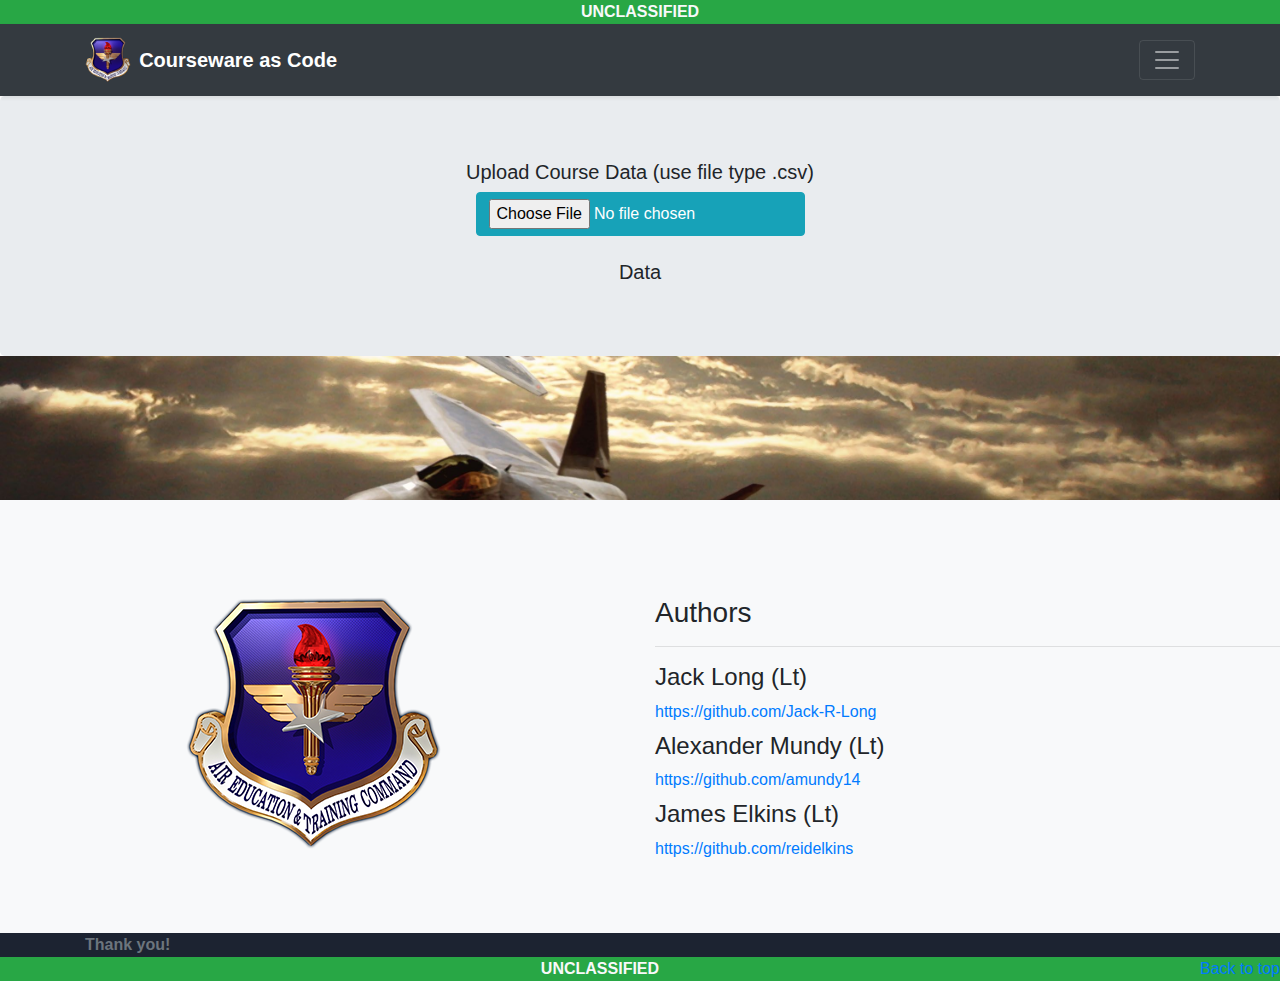
<file: index.html>
<!DOCTYPE html>
<html lang="en">
  <head>
    <meta charset="utf-8">
    <meta name="viewport" content="width=device-width, initial-scale=1, shrink-to-fit=no">
    <meta name="description" content="">
    <meta name="author" content="">
    <link rel="icon" type="image" href="./img/AETC_Shield_Fancy_small.png">

    <title>333d Courseware as Code</title>

    <link rel="canonical" href="https://getbootstrap.com/docs/4.1/examples/album/">

    <!-- Bootstrap core CSS -->
    <link rel="stylesheet" type="text/css" href="./css/bootstrap.min.css">
    <!-- Custom styles for this template -->
    <link rel="stylesheet" type="text/css" href="./css/style.css">

  </head>

  <body>

    <header>
      <!-- Unclass banner -->
      <div class="text-light text-center mt-auto bg-success">
        <strong>UNCLASSIFIED</strong>
      </div>
      <!-- Navbar -->
      <div class="collapse bg-dark" id="navbarHeader">
        <div class="container">
          <div class="row">
            <div class="col-sm-8 col-md-7 py-4">
              <h4 class="text-white">About</h4>
              <p class="text-muted">This demo is meant to blah blah blah blah</p>
            </div>
            <div class="col-sm-4 offset-md-1 py-4">
              <h4 class="text-white">Contact</h4>
              <ul class="list-unstyled">
                <li><a href="https://github.com/Jack-R-Long" class="text-white" target="_blank">GitHub</a></li>
                <li><a href="#" class="text-white" target="_blank">LinkedIn</a></li>
                <li><a href="#" class="text-white" target="_blank">Email me</a></li>
              </ul>
            </div>
          </div>
        </div>
      </div>
      <div class="navbar navbar-dark bg-dark shadow-sm">
        <div class="container d-flex justify-content-between">
          <a href="#" class="navbar-brand d-flex align-items-center">
            <img class="icon mr-2" src="./img/AETC_Shield_Fancy_small.png" alt="Logo" srcset="">
            <strong>Courseware as Code</strong>
          </a>
          <button class="navbar-toggler" type="button" data-toggle="collapse" data-target="#navbarHeader" aria-controls="navbarHeader" aria-expanded="false" aria-label="Toggle navigation">
            <span class="navbar-toggler-icon"></span>
          </button>
        </div>
      </div>
    </header>

    <main role="main">

      <section class="tronfix jumbotron text-center">
        <div class="container">
          <!-- Row One -->
          <div class="row align-items-start">

            <!-- File Upload Button -->
            <div class="container text-center">
                <h5 class="text-center">Upload Course Data (use file type .csv)</h5>
                <form enctype="multipart/form-data">
                  <input class="btn btn-info" id="txtFileUpload" type="file"/>
                </form>
                <!-- <input class="btn btn-info" id="fileUpload" type="file" onchange="uploadCSV(this)"></input> -->
            </div>

            <!-- XML Output -->
            <div class="container text-center mt-4">
              <h5>Data</h5>
              <div id="csv-display"></div>
            </div>
          </div>

          <!-- Row Two -->
          <!-- <div class="row align-items-start">
            <div class="container text-center mt-4">
              <h5>Upload to Database</h5>
              <button class="btn btn-danger" id="btnUpload" onclick="">Upload</button>
            </div>
          </div> -->
      </section>

      <div class="parallax">
        <br>
        <br>
        <br>
        <br>
        <br>
        <br>
      </div>

      <div class="album py-5 bg-light">
          <!-- Authors Section -->
            <!--Section: Main info-->
            <section class="mt-5">
              <!--Grid row-->
              <div class="row">
                <div class="col-md-6 mb-4 text-center">
                  <img src="./img/AETC_Shield_Fancy_small.png" class="img-fluid" alt="AETC shield">
                </div>
                <div class="col-md-6 mb-4">
                  <!-- Authors -->
                  <h3 class="h3 mb-1">Authors</h3>
                  <hr>
                  <h4 >Jack Long (Lt)</h4>
                  <a href="https://github.com/Jack-R-Long">https://github.com/Jack-R-Long</a>
                  <h4 class="mt-2">Alexander Mundy (Lt)</h4>
                  <a href="https://github.com/amundy14">https://github.com/amundy14</a>
                  <h4 class="mt-2">James Elkins (Lt)</h4>
                  <a href="https://github.com/reidelkins">https://github.com/reidelkins</a>
                  <!-- Authors -->
                </div>
              </div>
              <!--Grid row-->
            </section>
            <!--Section: Main info-->
      </div>

    </main>

    <footer class="text-muted">
      <div class="container">
        <strong>Thank you!</strong>
      </div>
      <!-- Unclass banner -->
      <div class="text-light text-center mt-auto bg-success">
        <strong>UNCLASSIFIED</strong>
        <p class="float-right">
          <a href="#">Back to top</a>
        </p>
      </div>
    </footer>

    <!-- Placed at the end of the document so the pages load faster -->
    <script src="https://code.jquery.com/jquery-3.3.1.slim.min.js" integrity="sha384-q8i/X+965DzO0rT7abK41JStQIAqVgRVzpbzo5smXKp4YfRvH+8abtTE1Pi6jizo" crossorigin="anonymous"></script>
    <!-- Jquery CSV-->
    <script src="./js/jquery.csv.min.js"></script>
    <!-- Boostrap js -->
    <script src="./js/bootstrap.min.js"></script>
    <!-- Custom js -->
    <!-- <script src="/js/CSVtoXML.js"></script> -->
    <!-- <script src="/js/customjQuery.js"></script> -->
    <script src="./js/newJQuery.js"></script>
  
  </body>
</html>
</file>
<file: css/style.css>
/* Required height of parents of the Half Page Carousel for proper displaying carousel itself */
html,
body,
.view {
  height: 100%; }
body {
  padding-bottom: 70px;
}

.primary-nav {
    transition: all 0.4s ease-in-out;
    -webkit-transition: all 0.4s ease-in-out;
    -moz-transition: all 0.4s ease-in-out;
 }
/* New class to shrink navbar on scroll */
.shrink {
  padding-top: 0 !important;
  padding-bottom: 0 !important;
  min-height: 55px !important;
}
/* Footer color for sake of consistency with Navbar */
footer {
  background-color: #1C2331; 
}
/* Icon for navbar */
.icon {
  width: 10%;
  height: 10%;
}
/* Quick fix for jumbotron spacing */
.tronfix{
  margin-bottom: 0;
}
/* Parallax lol */
.parallax {
  /* The image used */
  background-image: url("../img/f22_background.jpg");

  /* Full height */
  height: 100%;

  /* Create the parallax scrolling effect */
  background-attachment: fixed;
  background-position: center;
  background-repeat: no-repeat;
  background-size: cover;
}
.parallax-color {
  background-color: #9E885D;
}
</file>
